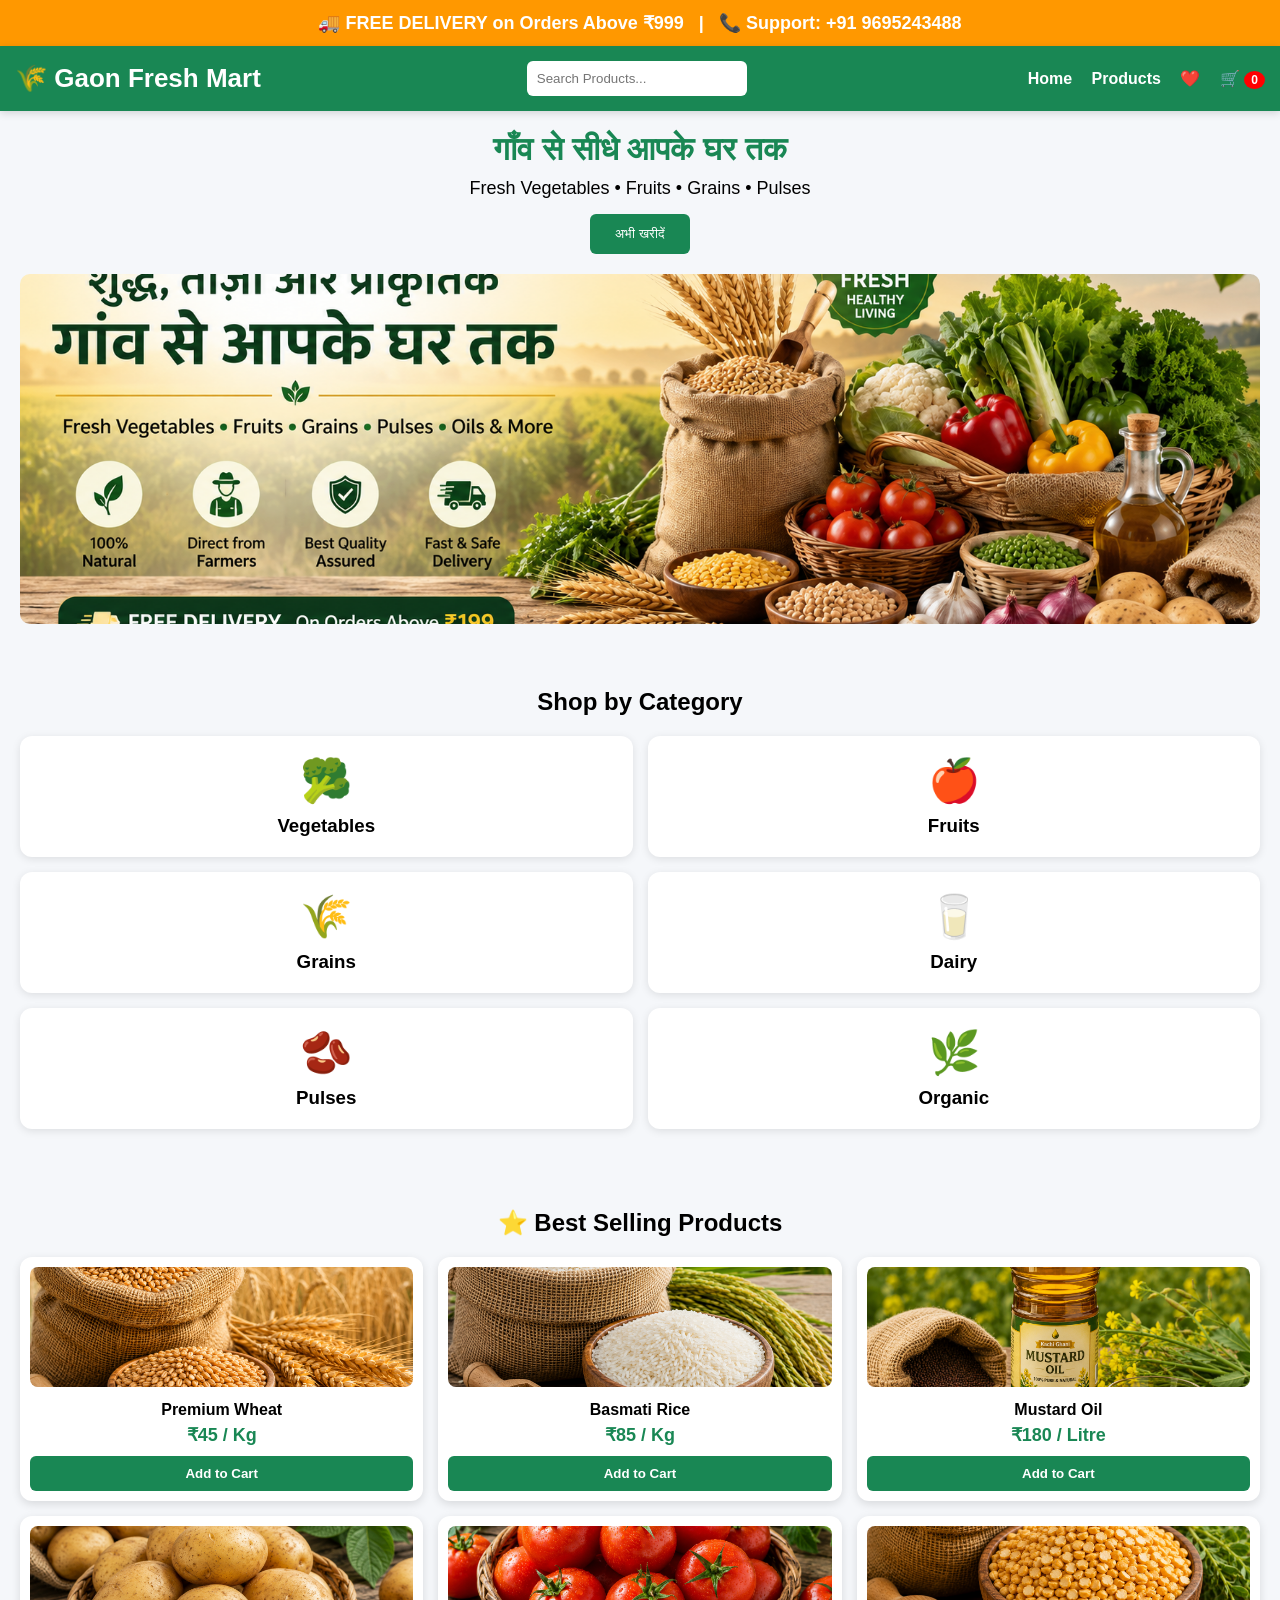
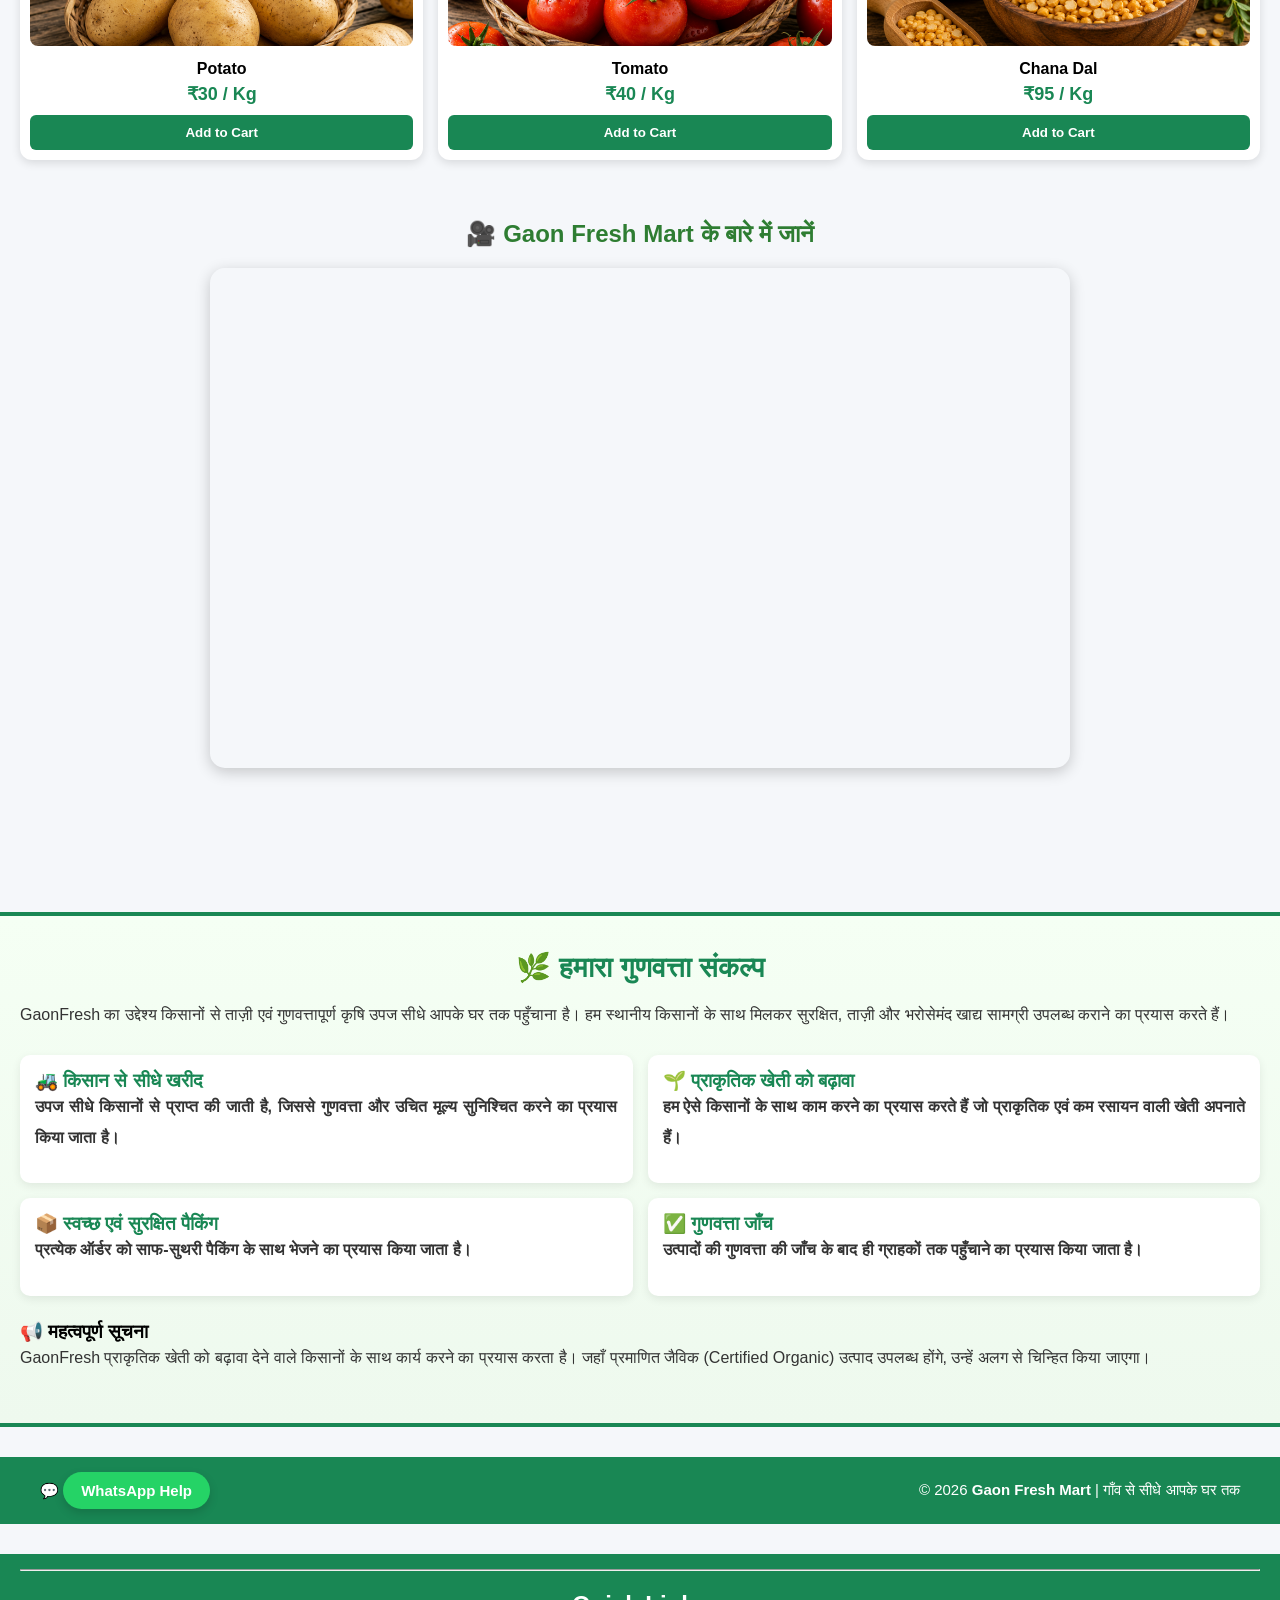
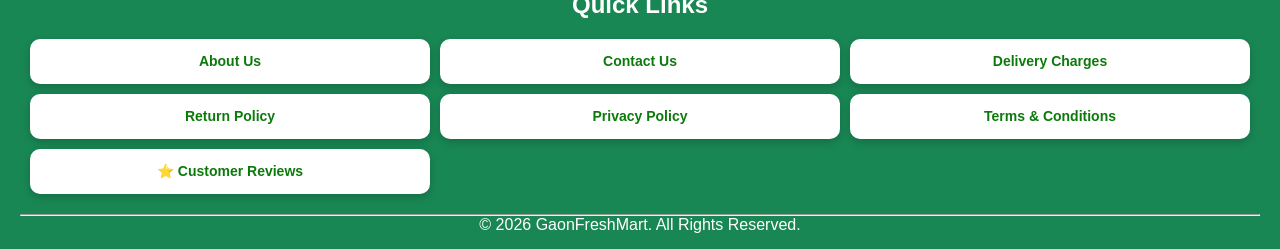
<file: index.html>
<!DOCTYPE html>
<html lang="en">

<head>
<meta charset="UTF-8">
<meta name="viewport" content="width=device-width, initial-scale=1.0">

<link rel="stylesheet" href="assets/css/style.css">

<link rel="manifest" href="manifest.json">
<meta name="theme-color" content="#198754">

<title>GaonFresh Mart</title>
</head>
<body>

    <!-- Top Bar -->
    <div class="top-bar">
        🚚 <strong>FREE DELIVERY</strong> on Orders Above ₹999 &nbsp; | &nbsp;
        📞 <strong>Support:</strong> +91 9695243488
    </div>

    <!-- Header -->
    <header class="header">

        <div class="logo">
            🌾 <strong>Gaon Fresh Mart</strong>
        </div>

        <div class="search">
            <input type="text" id="searchInput" placeholder="Search Products...">
        </div>

        <div class="menu">
            <a href="#">Home</a>
            <a href="#">Products</a>
            <a href="#">❤️</a>
            <a href="cart.html">🛒 <span id="cart-count">0</span></a>
        </div>

    </header>

    <!-- Hero Slider -->
    <section class="hero">

        <div class="hero-content">
            <h1>गाँव से सीधे आपके घर तक</h1>
            <p>Fresh Vegetables • Fruits • Grains • Pulses</p>
            <button>अभी खरीदें</button>
        </div>

        <section class="slider">
            <img id="sliderImage"
                src="assets/images/banner1.jpg"
                alt="GaonFresh Banner">
        </section>

    </section>

    <!-- Categories -->
    <section class="categories">

        <h2>Shop by Category</h2>

        <div class="category-grid">

            <a href="vegetables.html" class="category-link">
    <div class="category-card">
        <div class="icon">🥦</div>
        <h3>Vegetables</h3>
    </div>
            </a>

            <div class="category-card">
                <div class="icon">🍎</div>
                <h3>Fruits</h3>
            </div>

            <div class="category-card">
                <div class="icon">🌾</div>
                <h3>Grains</h3>
            </div>

            <div class="category-card">
                <div class="icon">🥛</div>
                <h3>Dairy</h3>
            </div>

            <div class="category-card">
                <div class="icon">🫘</div>
                <h3>Pulses</h3>
            </div>

            <div class="category-card">
                <div class="icon">🌿</div>
                <h3>Organic</h3>
            </div>

        </div>

    </section>

    <!-- Products -->
    <section class="products">

    <h2>⭐ Best Selling Products</h2>

        <div id="product-list"></div>
        
<section class="youtube-section">

<h2>🎥 Gaon Fresh Mart के बारे में जानें</h2>

<iframe
width="100%"
height="450"
src="https://www.youtube.com/embed/KrKG99qOnaU"
title="Gaon Fresh Mart Video"
frameborder="0"
allow="accelerometer; autoplay; clipboard-write; encrypted-media; gyroscope; picture-in-picture; web-share"
allowfullscreen>
</iframe>

</section>
    </section>
    <section class="trust-section">

<h2>🌿 हमारा गुणवत्ता संकल्प</h2>

<p class="trust-intro">
GaonFresh का उद्देश्य किसानों से ताज़ी एवं गुणवत्तापूर्ण कृषि उपज सीधे आपके घर तक पहुँचाना है। हम स्थानीय किसानों के साथ मिलकर सुरक्षित, ताज़ी और भरोसेमंद खाद्य सामग्री उपलब्ध कराने का प्रयास करते हैं।
</p>

<div class="trust-grid">

<div class="trust-card">
<h3>🚜 किसान से सीधे खरीद</h3>
<p>उपज सीधे किसानों से प्राप्त की जाती है, जिससे गुणवत्ता और उचित मूल्य सुनिश्चित करने का प्रयास किया जाता है।</p>
</div>

<div class="trust-card">
<h3>🌱 प्राकृतिक खेती को बढ़ावा</h3>
<p>हम ऐसे किसानों के साथ काम करने का प्रयास करते हैं जो प्राकृतिक एवं कम रसायन वाली खेती अपनाते हैं।</p>
</div>

<div class="trust-card">
<h3>📦 स्वच्छ एवं सुरक्षित पैकिंग</h3>
<p>प्रत्येक ऑर्डर को साफ-सुथरी पैकिंग के साथ भेजने का प्रयास किया जाता है।</p>
</div>

<div class="trust-card">
<h3>✅ गुणवत्ता जाँच</h3>
<p>उत्पादों की गुणवत्ता की जाँच के बाद ही ग्राहकों तक पहुँचाने का प्रयास किया जाता है।</p>
</div>

</div>

<div class="notice-box">
<h3>📢 महत्वपूर्ण सूचना</h3>

<p>
GaonFresh प्राकृतिक खेती को बढ़ावा देने वाले किसानों के साथ कार्य करने का प्रयास करता है।
जहाँ प्रमाणित जैविक (Certified Organic) उत्पाद उपलब्ध होंगे, उन्हें अलग से चिन्हित किया जाएगा।
</p>

</div>

    </section>
<footer class="footer">

<div class="footer-container">

<div class="footer-left">
💬 <a href="https://wa.me/919695243488" target="_blank" class="whatsapp-link">
WhatsApp Help
</a>
</div>

<div class="footer-right">
© 2026 <strong>Gaon Fresh Mart</strong> | गाँव से सीधे आपके घर तक
</div>

</div>

</footer>
<footer class="footer">
<hr>

<h3 class="quick-title">Quick Links</h3>

<div class="quick-links">

<a href="about.html">About Us</a>

<a href="contact.html">Contact Us</a>

<a href="delivery.html">Delivery Charges</a>

<a href="return.html">Return Policy</a>

<a href="privacy.html">Privacy Policy</a>

<a href="terms.html">Terms & Conditions</a>

<a href="reviews.html">⭐ Customer Reviews</a>
</div>

<hr>

<p style="text-align:center;">
© 2026 GaonFreshMart. All Rights Reserved.
</p>

<script src="assets/js/app.js"></script>

</body>
</html>
</file>
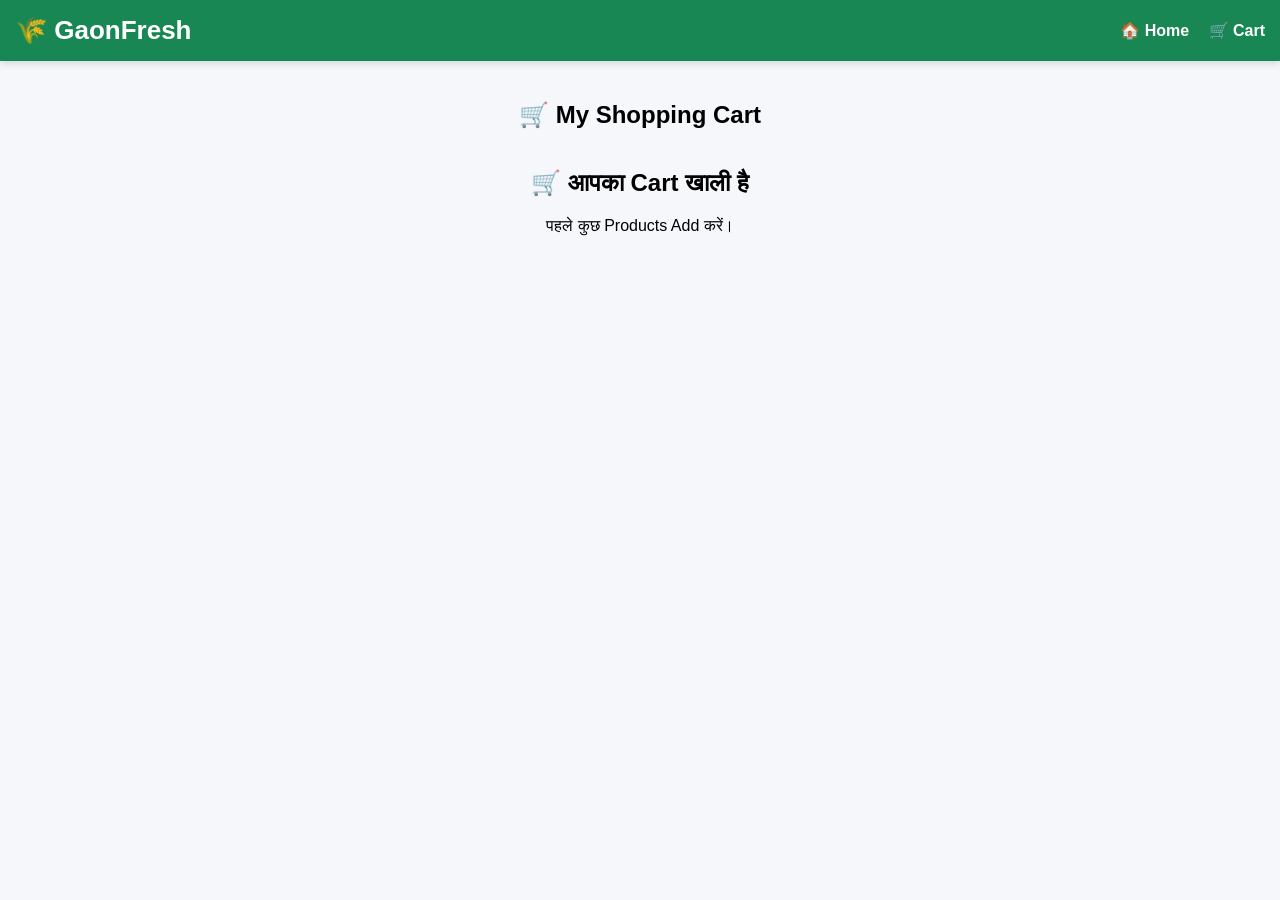
<file: cart.html>
<!DOCTYPE html>
<html lang="en">

<head>
<meta charset="UTF-8">
<meta name="viewport" content="width=device-width, initial-scale=1.0">
<title>My Cart - GaonFresh</title>

<link rel="stylesheet" href="assets/css/style.css">

</head>

<body>

<header class="header">

<div class="logo">
🌾 <strong>GaonFresh</strong>
</div>

<div class="menu">
<a href="index.html">🏠 Home</a>
<a href="cart.html">🛒 Cart</a>
</div>

</header>

<section class="products">

<h2>🛒 My Shopping Cart</h2>

<div id="cart-items"></div>

</section>

<script src="assets/js/cart.js"></script>

</body>

</html>
</file>
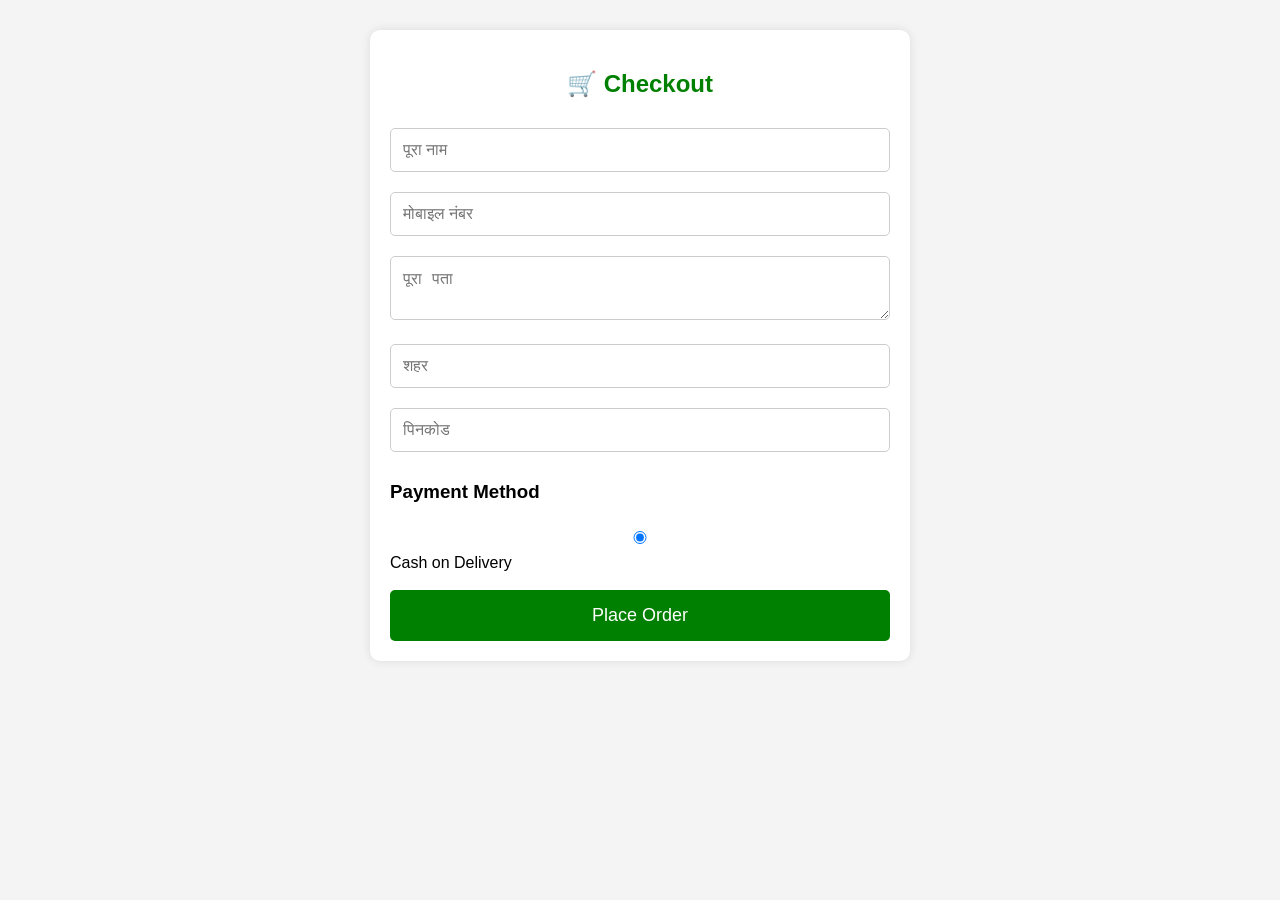
<file: checkout.html>
<!DOCTYPE html>
<html lang="hi">
<head>
<meta charset="UTF-8">
<meta name="viewport" content="width=device-width, initial-scale=1.0">
<title>Checkout - GaonFresh</title>

<style>

body{
margin:0;
padding:0;
font-family:Arial,sans-serif;
background:#f4f4f4;
}

.container{
max-width:500px;
margin:30px auto;
background:#fff;
padding:20px;
border-radius:10px;
box-shadow:0 0 10px rgba(0,0,0,.1);
}

h2{
text-align:center;
color:green;
}

input,textarea{
width:100%;
padding:12px;
margin:10px 0;
border:1px solid #ccc;
border-radius:5px;
box-sizing:border-box;
font-size:16px;
}

button{
width:100%;
padding:15px;
background:green;
color:white;
font-size:18px;
border:none;
border-radius:5px;
cursor:pointer;
}

button:hover{
background:#0b7a0b;
}

</style>

</head>

<body>

<div class="container">

<h2>🛒 Checkout</h2>

<form id="checkoutForm">

<input type="text" placeholder="पूरा नाम" required>

<input type="tel" placeholder="मोबाइल नंबर" required>

<textarea placeholder="पूरा पता" required></textarea>

<input type="text" placeholder="शहर" required>

<input type="text" placeholder="पिनकोड" required>

<h3>Payment Method</h3>

<label>
<input type="radio" checked>
Cash on Delivery
</label>

<br><br>

<button type="submit">
Place Order
</button>

</form>

</div>

<script>

document.getElementById("checkoutForm").addEventListener("submit",function(e){

e.preventDefault();

const name=document.querySelector('input[placeholder="पूरा नाम"]').value;
const mobile=document.querySelector('input[placeholder="मोबाइल नंबर"]').value;
const address=document.querySelector("textarea").value;
const city=document.querySelector('input[placeholder="शहर"]').value;
const pin=document.querySelector('input[placeholder="पिनकोड"]').value;

let cart=JSON.parse(localStorage.getItem("cart"))||[];

if(cart.length===0){

alert("आपका Cart खाली है");

return;

}

let total=0;

let message="🛒 GaonFresh Order\n\n";

message+="👤 Name : "+name+"\n";
message+="📱 Mobile : "+mobile+"\n";
message+="📍 Address : "+address+", "+city+" - "+pin+"\n";
message+="💳 Payment : Cash on Delivery\n\n";

message+="📦 Products\n";

cart.forEach(function(item){

let qty=item.qty||1;

let price=parseInt(item.price.replace(/[^\d]/g,""));

total+=price*qty;

message+="• "+item.name+" × "+qty+" = ₹"+(price*qty)+"\n";

});

message+="\n💰 Total : ₹"+total;

const whatsapp = "https://wa.me/919695243488?text=" + encodeURIComponent(message);

// Cart खाली करो
localStorage.setItem("cart", JSON.stringify([]));

// WhatsApp खोलो
window.location.href = whatsapp;

});

</script>

</body>
</html>
</file>
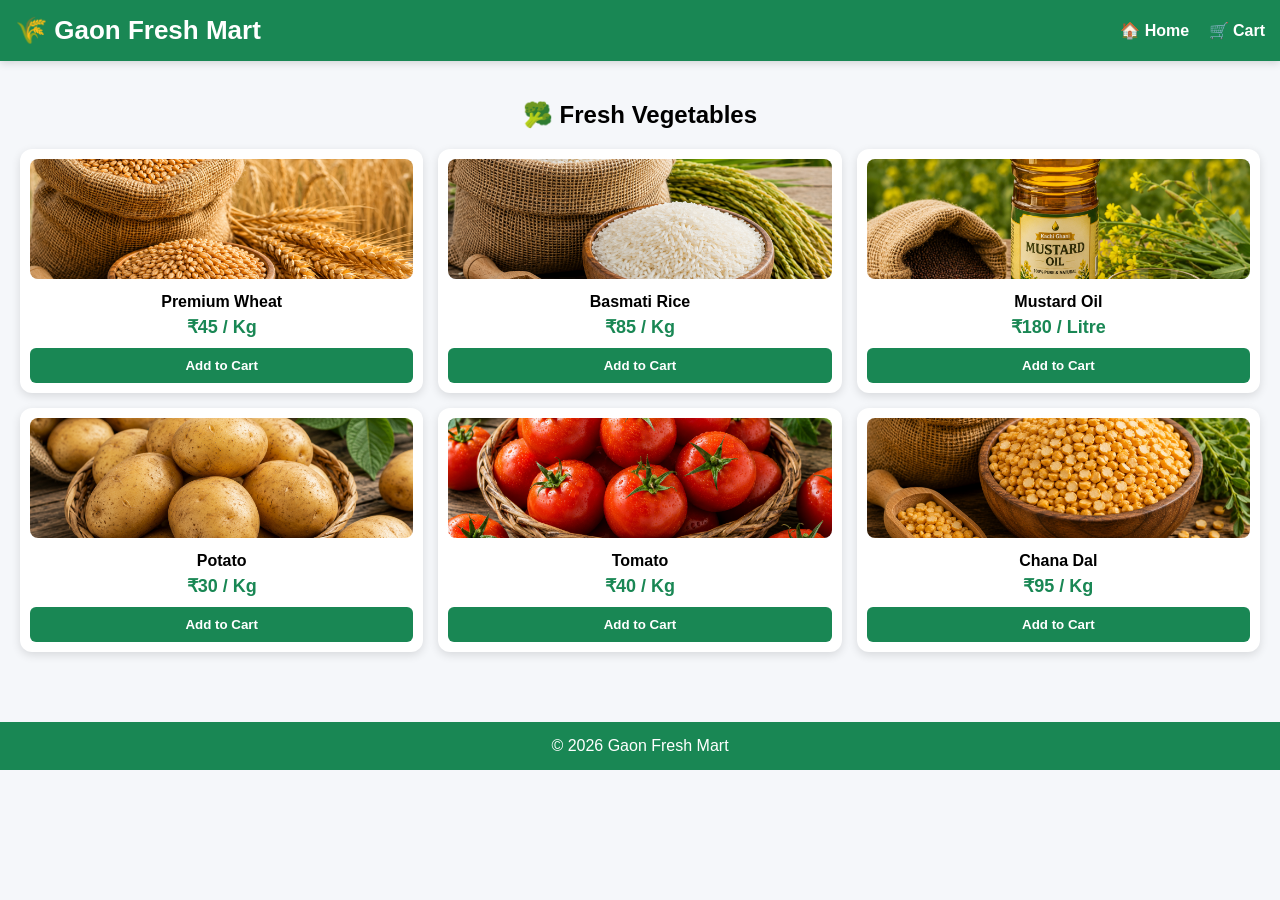
<file: vegetables.html>
<!DOCTYPE html>
<html lang="en">

<head>
<meta charset="UTF-8">
<meta name="viewport" content="width=device-width, initial-scale=1.0">

<title>Vegetables - Gaon Fresh Mart</title>

<link rel="stylesheet" href="assets/css/style.css">
</head>

<body>

<header class="header">

<div class="logo">
🌾 <strong>Gaon Fresh Mart</strong>
</div>

<div class="menu">
<a href="index.html">🏠 Home</a>
<a href="cart.html">🛒 Cart</a>
</div>

</header>

<section class="products">

<h2 style="text-align:center;">🥦 Fresh Vegetables</h2>

<div id="product-list"></div>

</section>

<footer class="footer">

<p style="text-align:center;">
© 2026 Gaon Fresh Mart
</p>

</footer>

<script src="assets/js/app.js"></script>

</body>
</html>
</file>
<file: assets/css/style.css>
/* =========================
   GaonFreshMart Style.css
   Part 1
========================= */

*{
margin:0;
padding:0;
box-sizing:border-box;
font-family:Arial,sans-serif;
}

body{
background:#f5f5f5;
}

/* Top Bar */

.top-bar{
background:#ff9800;
color:#fff;
text-align:center;
padding:12px;
font-size:18px;
font-weight:bold;
}

/* Header */

.header{
display:flex;
justify-content:space-between;
align-items:center;
padding:15px;
background:#198754;
color:#fff;
position:sticky;
top:0;
z-index:1000;
box-shadow:0 2px 8px rgba(0,0,0,.15);
}

.logo{
font-size:26px;
font-weight:bold;
}

.search input{
width:220px;
padding:10px;
border:none;
border-radius:6px;
outline:none;
}

.menu a{
color:#fff;
text-decoration:none;
margin-left:15px;
font-weight:bold;
}

#cart-count{
background:red;
color:#fff;
padding:2px 7px;
border-radius:50%;
font-size:12px;
}

/* Hero */

.hero{
padding:20px;
text-align:center;
}

.hero-content h1{
font-size:32px;
margin-bottom:10px;
color:#198754;
}

.hero-content p{
margin-bottom:15px;
font-size:18px;
}

.hero-content button{
padding:12px 25px;
border:none;
background:#198754;
color:#fff;
border-radius:6px;
cursor:pointer;
}

/* Slider */

.slider{
margin-top:20px;
}

.slider img{
width:100%;
height:350px;
object-fit:cover;
border-radius:10px;
}

/* Categories */

.categories{
padding:40px 20px;
}

.categories h2{
text-align:center;
margin-bottom:20px;
}

.category-grid{
display:grid;
grid-template-columns:repeat(2,1fr);
gap:15px;
}

.category-card{
background:#fff;
padding:20px;
border-radius:12px;
text-align:center;
box-shadow:0 2px 8px rgba(0,0,0,.1);
transition:.3s;
}

.category-card:hover{
transform:translateY(-5px);
}

.icon{
font-size:42px;
margin-bottom:10px;
}

/* Products */

.products{
padding:40px 20px;
}

.products h2{
text-align:center;
margin-bottom:20px;
}

#product-list{
display:grid;
grid-template-columns:repeat(3,1fr);
gap:15px;
}
/* =========================
   GaonFresh Style.css
   Part 2
========================= */

/* Product Card */

.product-card{
background:#fff;
border-radius:12px;
padding:10px;
box-shadow:0 3px 10px rgba(0,0,0,.12);
text-align:center;
transition:.3s;
}

.product-card:hover{
transform:translateY(-5px);
}

.product-card img{
width:100%;
height:120px;
object-fit:cover;
border-radius:8px;
}

.product-card h3{
font-size:16px;
margin:10px 0 5px;
}

.product-card p{
color:#198754;
font-size:18px;
font-weight:bold;
margin-bottom:10px;
}

.product-card button{
width:100%;
padding:10px;
border:none;
background:#198754;
color:#fff;
border-radius:6px;
cursor:pointer;
font-weight:bold;
}

.product-card button:hover{
background:#146c43;
}

/* Footer */

.footer{
background:#198754;
color:#fff;
text-align:center;
padding:20px;
margin-top:40px;
}

/* Modal */

.modal{
display:none;
position:fixed;
left:0;
top:0;
width:100%;
height:100%;
background:rgba(0,0,0,.6);
z-index:9999;
}

.modal-content{
background:#fff;
width:90%;
max-width:400px;
margin:50px auto;
padding:20px;
border-radius:12px;
text-align:center;
position:relative;
}

.modal-content img{
width:100%;
height:220px;
object-fit:cover;
border-radius:10px;
margin-bottom:15px;
}

#closeModal{
position:absolute;
top:10px;
right:15px;
font-size:30px;
cursor:pointer;
font-weight:bold;
}

#buyNow{
width:100%;
padding:12px;
background:#198754;
color:#fff;
border:none;
border-radius:8px;
font-size:18px;
cursor:pointer;
margin-top:15px;
}

/* Mobile */

@media(max-width:768px){

.header{
flex-direction:column;
gap:10px;
}

.search input{
width:100%;
}

.slider img{
height:180px;
}

.hero-content h1{
font-size:24px;
}

.hero-content p{
font-size:15px;
}

#product-list{
grid-template-columns:repeat(2,1fr);
gap:10px;
}

.product-card img{
height:100px;
}

.product-card h3{
font-size:14px;
}

.product-card p{
font-size:15px;
}

.top-bar{
font-size:14px;
padding:10px;
}

}
/* ===== Trust Section ===== */

.trust-section{
background:linear-gradient(180deg,#f5fff4,#eef9ee);
padding:35px 20px;
margin-top:40px;
border-top:4px solid #198754;
border-bottom:4px solid #198754;
}

.trust-section h2{
font-size:28px;
color:#198754;
margin-bottom:15px;
text-align:center;
font-weight:700;
}

.trust-section p{
font-size:16px;
line-height:1.9;
color:#333;
margin-bottom:15px;
text-align:justify;
}

.trust-grid{
display:grid;
grid-template-columns:repeat(2,1fr);
gap:15px;
margin:25px 0;
}

.trust-grid div{
background:#fff;
padding:15px;
border-radius:10px;
box-shadow:0 3px 10px rgba(0,0,0,.08);
font-weight:600;
color:#198754;
}

.disclaimer{
background:#fff8e8;
border-left:6px solid #ff9800;
padding:18px;
border-radius:10px;
font-size:15px;
line-height:1.8;
color:#444;
margin-top:20px;
}

.disclaimer b{
color:#d35400;
}

@media(max-width:768px){

.trust-section{
padding:25px 15px;
}

.trust-section h2{
font-size:22px;
}

.trust-grid{
grid-template-columns:1fr;
}

.trust-section p,
.disclaimer{
font-size:15px;
text-align:left;
}

}
/* ==========================
   Footer
========================== */

.footer{
background:#198754;
padding:15px 20px;
color:#fff;
margin-top:30px;
}

.footer-container{
display:flex;
justify-content:space-between;
align-items:center;
flex-wrap:wrap;
gap:10px;
max-width:1200px;
margin:auto;
}

.footer-left,
.footer-right{
font-size:15px;
font-weight:500;
}

.whatsapp-link{
display:inline-block;
background:#25D366;
color:#fff;
text-decoration:none;
padding:10px 18px;
border-radius:30px;
font-weight:bold;
transition:.3s;
box-shadow:0 4px 10px rgba(0,0,0,.15);
}

.whatsapp-link:hover{
background:#1fa851;
transform:translateY(-2px);
}

@media(max-width:768px){

.footer-container{
flex-direction:column;
text-align:center;
}

.footer-left{
order:2;
}

.footer-right{
order:1;
}

.whatsapp-link{
width:220px;
}

}
.category-link{
text-decoration:none;
color:inherit;
display:block;
}
/* ===========================
   Cart Page
=========================== */

.cart-item{

display:flex;
align-items:center;
gap:15px;

background:#fff;

padding:15px;

margin:15px;

border-radius:12px;

box-shadow:0 3px 10px rgba(0,0,0,.1);

}

.cart-item img{

width:90px;

height:90px;

object-fit:cover;

border-radius:10px;

}

.cart-info{

flex:1;

}

.cart-info h3{

margin-bottom:8px;

}

.cart-price{

color:#198754;

font-weight:bold;

font-size:18px;

}

.qty-box{

margin-top:10px;

display:flex;

align-items:center;

gap:10px;

}

.qty-box button{

width:35px;

height:35px;

border:none;

background:#198754;

color:white;

border-radius:6px;

font-size:18px;

cursor:pointer;

}

.remove-btn{

margin-top:12px;

background:#dc3545;

color:white;

border:none;

padding:8px 15px;

border-radius:6px;

cursor:pointer;

}

.total-box{

background:#fff;

padding:20px;

margin:15px;

border-radius:12px;

box-shadow:0 3px 10px rgba(0,0,0,.1);

text-align:center;

}

.checkout-btn{

display:block;

width:100%;

padding:15px;

background:#198754;

color:#fff;

text-decoration:none;

border-radius:8px;

font-size:18px;

margin-top:15px;

}

@media(max-width:768px){

.cart-item{

flex-direction:column;

text-align:center;

}

.cart-item img{

width:140px;

height:140px;

}

}
.quick-links{
display:grid;
grid-template-columns:repeat(3,1fr);
gap:12px;
margin:15px 0;
text-align:center;
}

.quick-links a{
display:block;
padding:10px 6px;
background:#ffffff;
color:#198754;
font-weight:bold;
text-decoration:none;
border-radius:8px;
font-size:14px;
transition:.3s;
}

.quick-links a:hover{
background:#198754;
color:#fff;
}
/* Quick Links */

.quick-links{
display:grid;
grid-template-columns:repeat(3,1fr);
gap:10px;
margin:20px 10px;
}

.quick-links a{
display:flex;
justify-content:center;
align-items:center;
height:45px;
background:#ffffff;
color:#0b7a0b;
font-size:14px;
font-weight:700;
text-decoration:none;
border-radius:10px;
border:2px solid #ffffff;
box-shadow:0 3px 8px rgba(0,0,0,.20);
transition:.3s;
text-align:center;
}

.quick-links a:hover{
background:#ffd54f;
color:#000;
border-color:#ffd54f;
}

.quick-links a:active{
transform:scale(.96);
}
.quick-title{
color:#fff;
text-align:center;
font-size:24px;
font-weight:bold;
margin:20px 0;
}
/* ===== Static Pages ===== */

body{
background:#f5f7fa;
font-family:Arial,sans-serif;
}

.container{
max-width:1000px;
margin:30px auto;
padding:25px;
background:#ffffff;
border-radius:15px;
box-shadow:0 6px 20px rgba(0,0,0,.08);
}

.container h1{
font-size:34px;
text-align:center;
color:#198754;
margin-bottom:25px;
}

.container h2{
font-size:24px;
color:#198754;
margin:20px 0 10px;
padding-bottom:8px;
border-bottom:2px solid #e8e8e8;
}

.container p,
.container li{
font-size:17px;
line-height:1.8;
color:#444;
}

.info-box{
background:#f8f9fa;
border-left:5px solid #198754;
padding:18px;
margin:18px 0;
border-radius:10px;
}

.contact-box{
background:#198754;
color:#fff;
padding:20px;
border-radius:10px;
margin:20px 0;
}

.contact-box h2,
.contact-box p{
color:#fff;
}

.back-btn{
display:inline-block;
background:#198754;
color:#fff;
padding:12px 24px;
border-radius:8px;
text-decoration:none;
font-weight:bold;
margin-top:20px;
}

.back-btn:hover{
background:#146c43;
}
.youtube-section{
max-width:900px;
margin:40px auto;
padding:20px;
text-align:center;
}

.youtube-section h2{
margin-bottom:20px;
color:#2e7d32;
}

.youtube-section iframe{
width:100%;
height:500px;
border:none;
border-radius:15px;
box-shadow:0 4px 15px rgba(0,0,0,.2);
}
</file>
